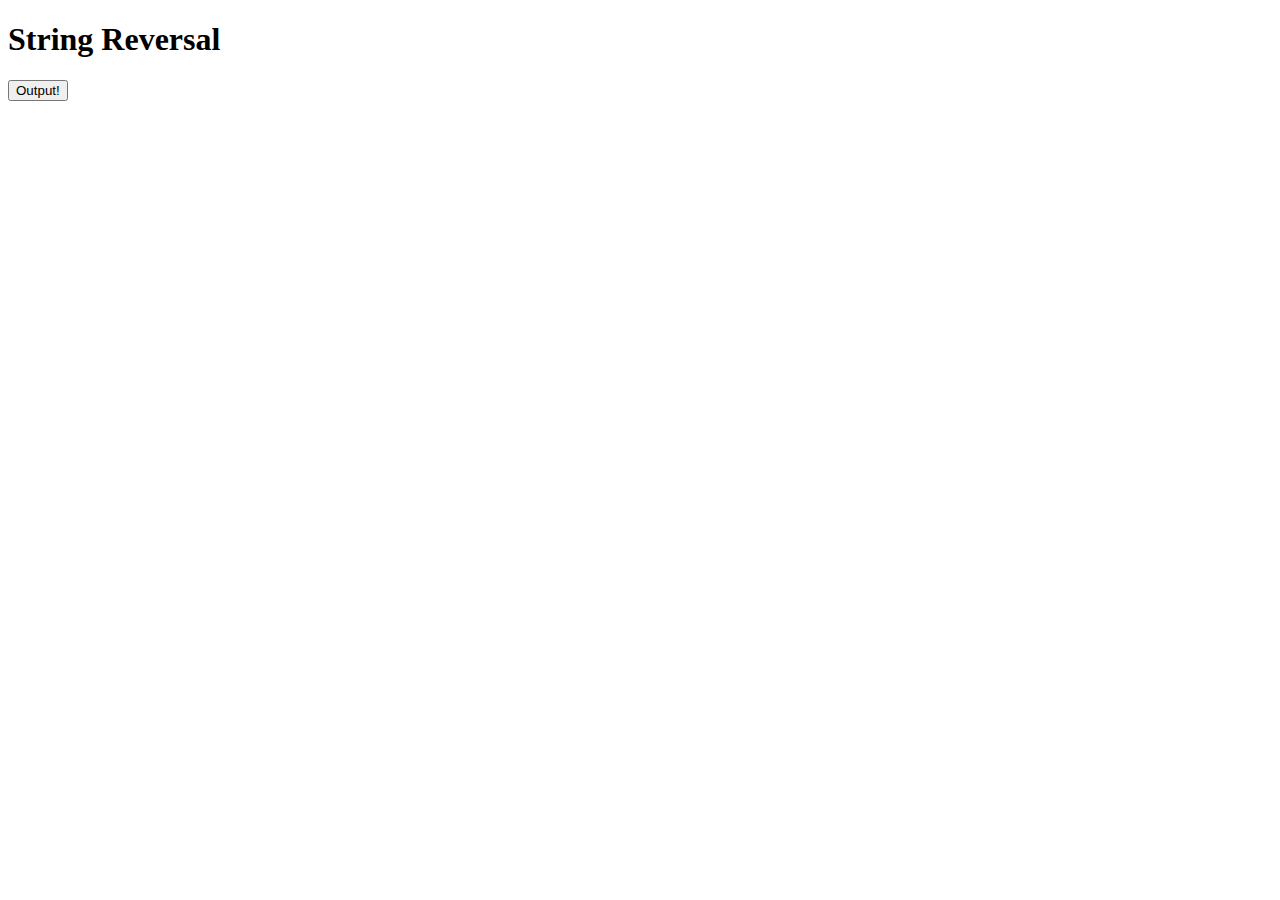
<file: week-2/index.html>
<!DOCTYPE html>
<html lang="en">
<head>
    <meta charset="UTF-8">
    <meta name="viewport" content="width=device-width, initial-scale=1.0">
    <script src="https://ajax.googleapis.com/ajax/libs/jquery/3.7.1/jquery.min.js"></script>
    <title>String Reversal</title>
</head>
<body>
    
    <h1>String Reversal</h1>

    <button id="pushToLog">Output!</button>

    <script>

        function strReversal(str) {
    
            var strArray = str.split("");
    
            var strArrayReverse = [];
    
            while(strArray.length>0) {
                strArrayReverse.push(strArray.pop());
            }
            console.log(strArrayReverse.join(''));
        }

        $("#pushToLog").on('click', () => {
            strReversal("Hello");
        })

    </script>

</body>
</html>
</file>
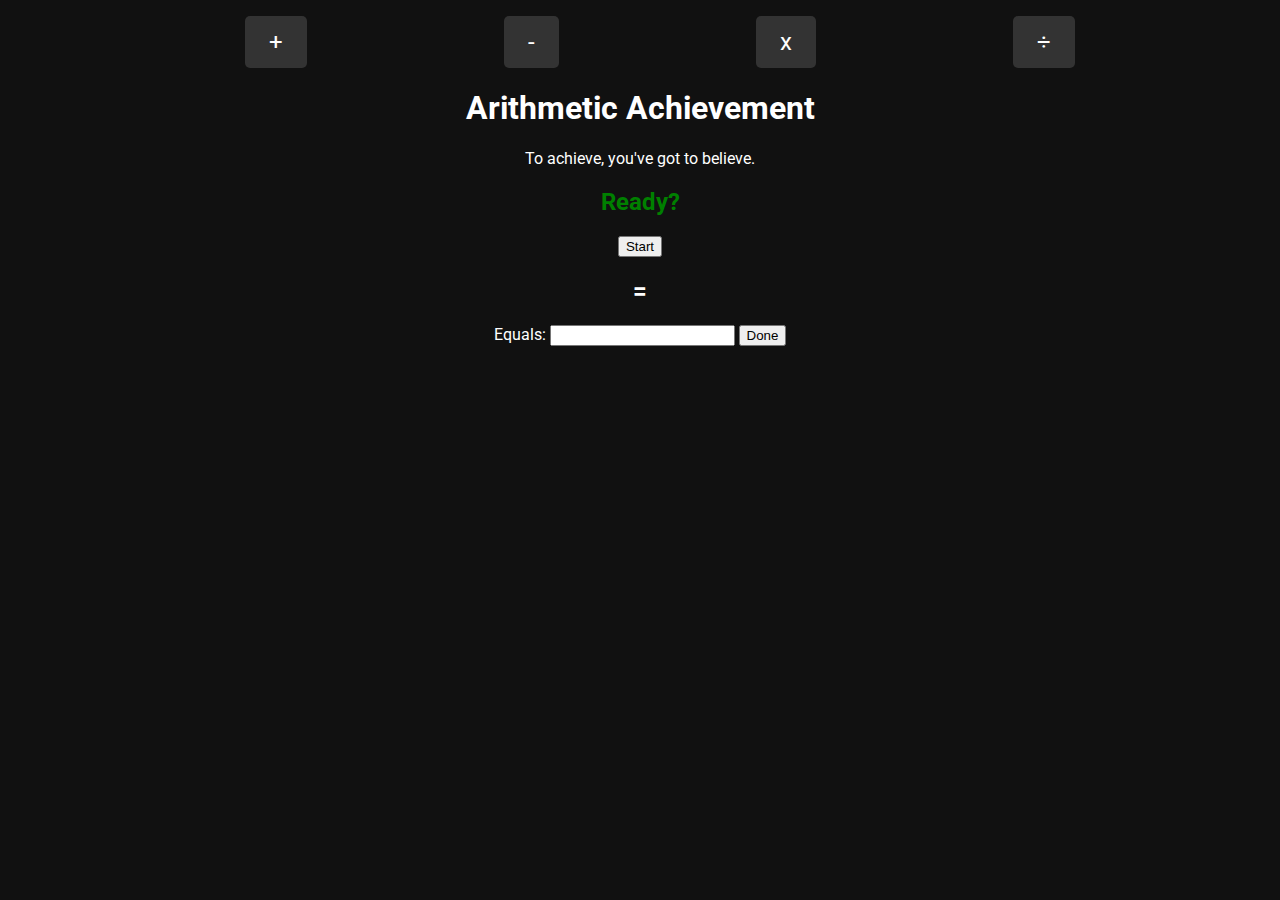
<file: week-1/final-project-demo/index.html>
<!DOCTYPE html>
<html lang="en">
<head>
    <meta charset="UTF-8">
    <meta name="viewport" content="width=device-width, initial-scale=1.0">
    <title>Arithmetic Achievements</title>
    <script src="https://ajax.googleapis.com/ajax/libs/jquery/1.11.3/jquery.min.js"></script>
    <script src="script.js" type="module"></script>
    <script src="achievement-module.js" type="module"></script>
    <link rel="stylesheet" href="styles.css">
</head>
<header>
    <!-- <h2 id="logo">Logo</h2> -->
    <nav aria-label="main-navigation">
        <ul class="sets">
            <li class="set" id="addSet">+</li>
            <li class="set" id="subSet">-</li>
            <li class="set" id="mltSet">x</li>
            <li class="set" id="divSet">÷</li>
        </ul>
    </nav>
</header>
<body>
    <h1>Arithmetic Achievement</h1>
    <p>To achieve, you've got to believe.</p>
    <h2><span id="equation">Ready?</span></h2>
    <button id="startBtn">Start</button>
    <div id="result"><h2>=</h2></div>
    <form method="post" type="submit" id="qForm">
        <label>
            Equals:
            <input type="number" step="any" id="userInput">
        </label>
        <button id="doneBtn">Done</button>
    </form>
    <!-- <button id="aceButton">Achievement!</button> -->
    <!-- <div id="achievementDiv">Achievement</div> -->
</body>
</html>
</file>
<file: week-1/final-project-demo/styles.css>
@import url('https://fonts.googleapis.com/css2?family=Roboto:ital,wght@0,100..900;1,100..900&display=swap');

/* ==== TABLE OF CONTENTS ==== */
/* 1. GENERAL STYLES */
/* --a. LISTS */
/* 2. HEADER */
/* 3. BODY */
/* 4. FOOTER */


/* 1. GENERAL STYLES */
h1 {
    text-align: center;
}

/* --a. LISTS */
ul {
    list-style-type: none;
}
.sets {
    display:flex;
    flex-wrap: wrap;
    justify-content: space-evenly;
}
.sets > li {
    font-size:x-large;
    background-color: #333;
    padding:0.5em 1em;
    border-radius: 5px;
}

.sets > li:hover{
    font-size:x-large;
    background-color: #222;
    padding:0.5em 1em;
    border-radius: 5px;
}

.selected {
    border:1px solid green;
}

/* 2. HEADER */
#logo {
    text-align: left;
    margin-left: 20px;
}

/* 3. BODY */
body {
    color:white;
    background-color: #111;
    text-align: center;
    font-family: 'Roboto', sans-serif;
}

#equation {
    color: green;
}

#result {
    text-align: center;
}

#startBtn {
    text-align: center;
}
#achievementDiv {
    background-color:green;
    color:white;
    border:solid 2px black;
    width:200px;
    padding:5px;
    border-radius:5px;
}
#qForm {
    position: relative;
}
.log__active {
    
}

/* 4. BUTTON */
#aceButton {
    margin: 3em;
}
</file>
